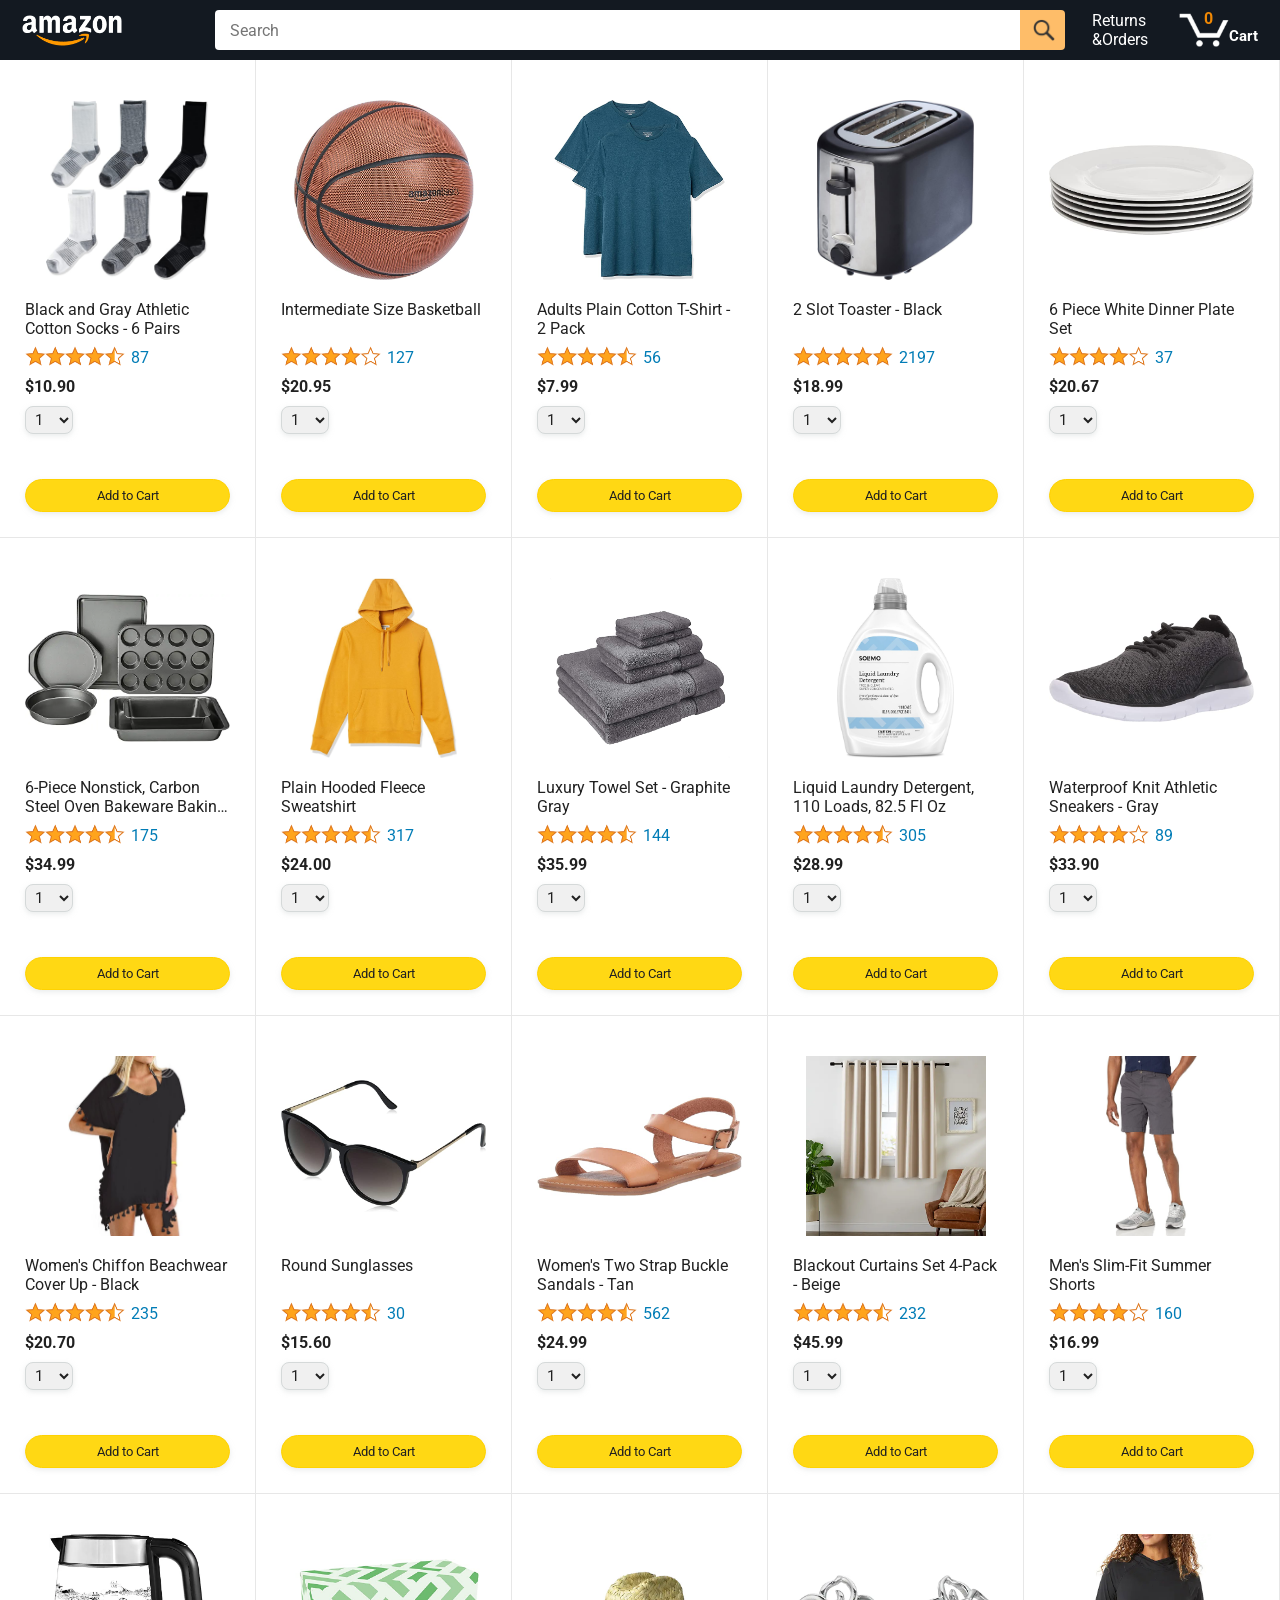
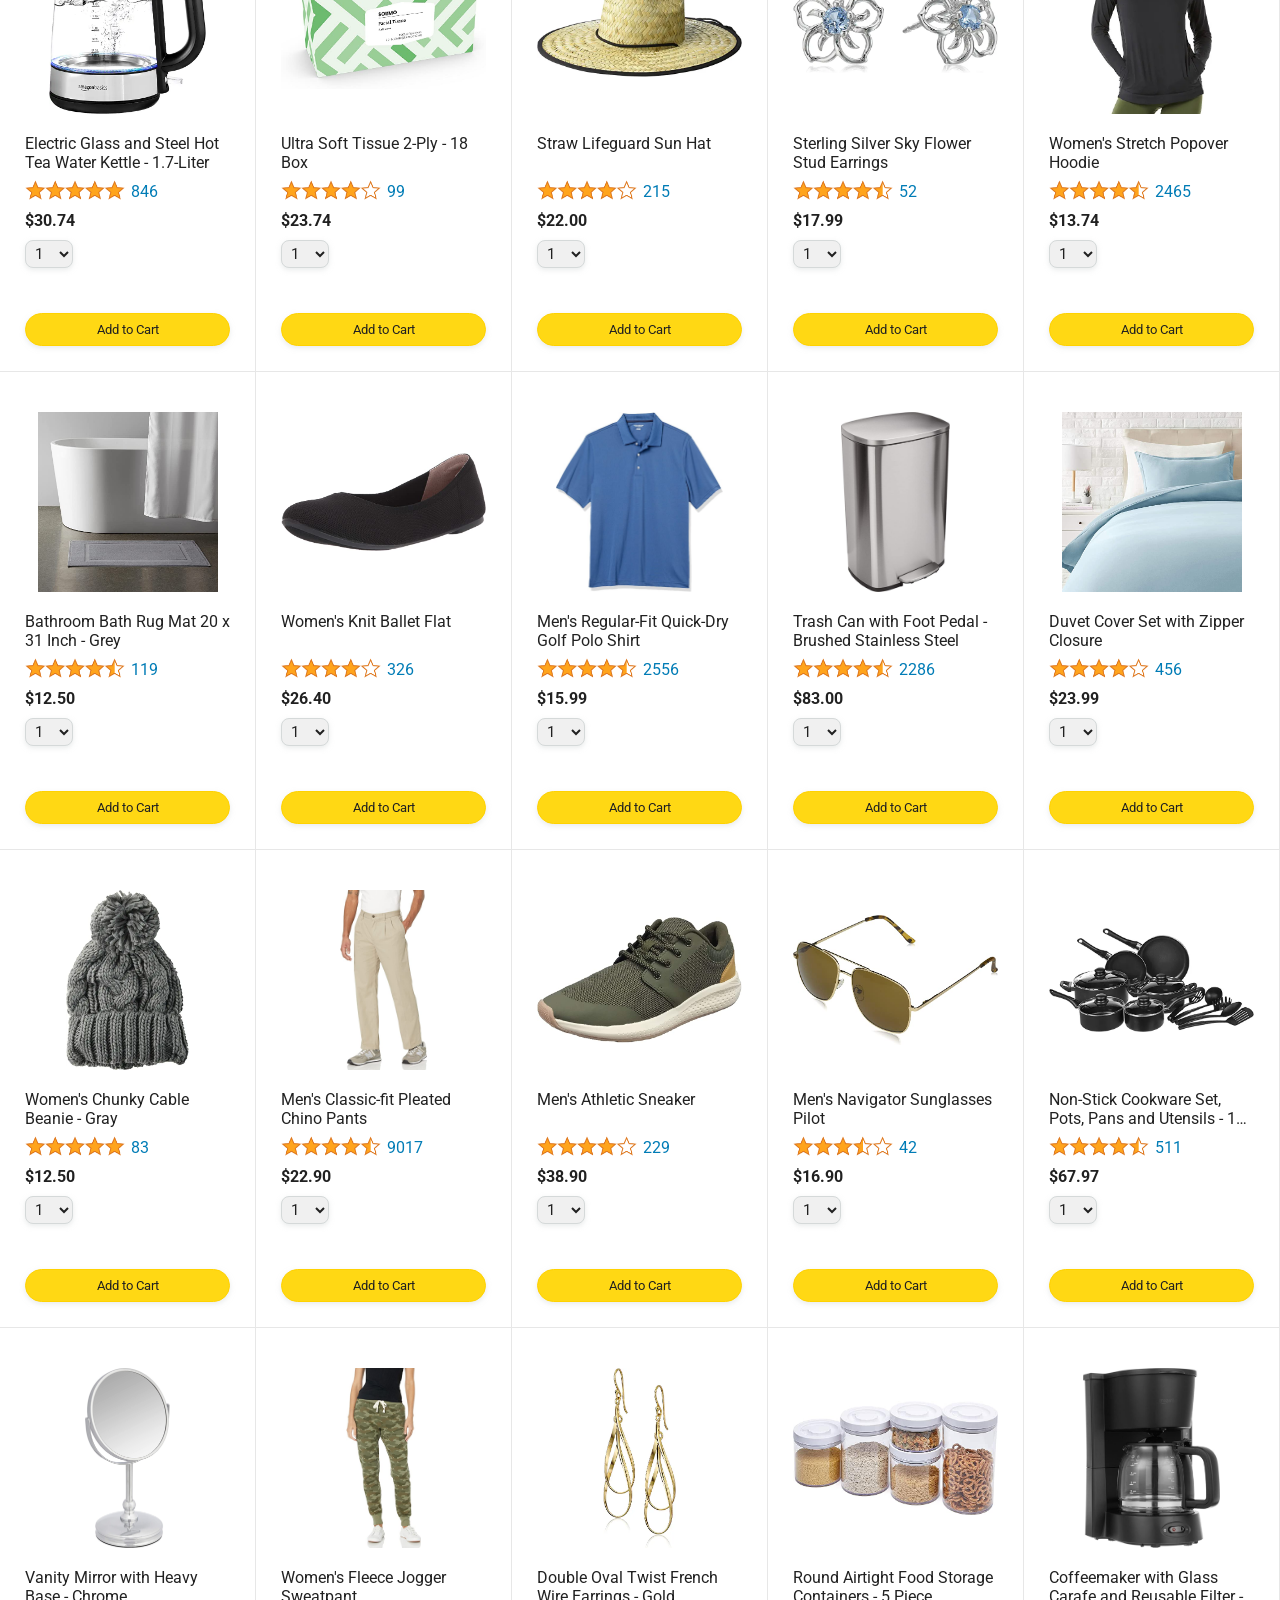
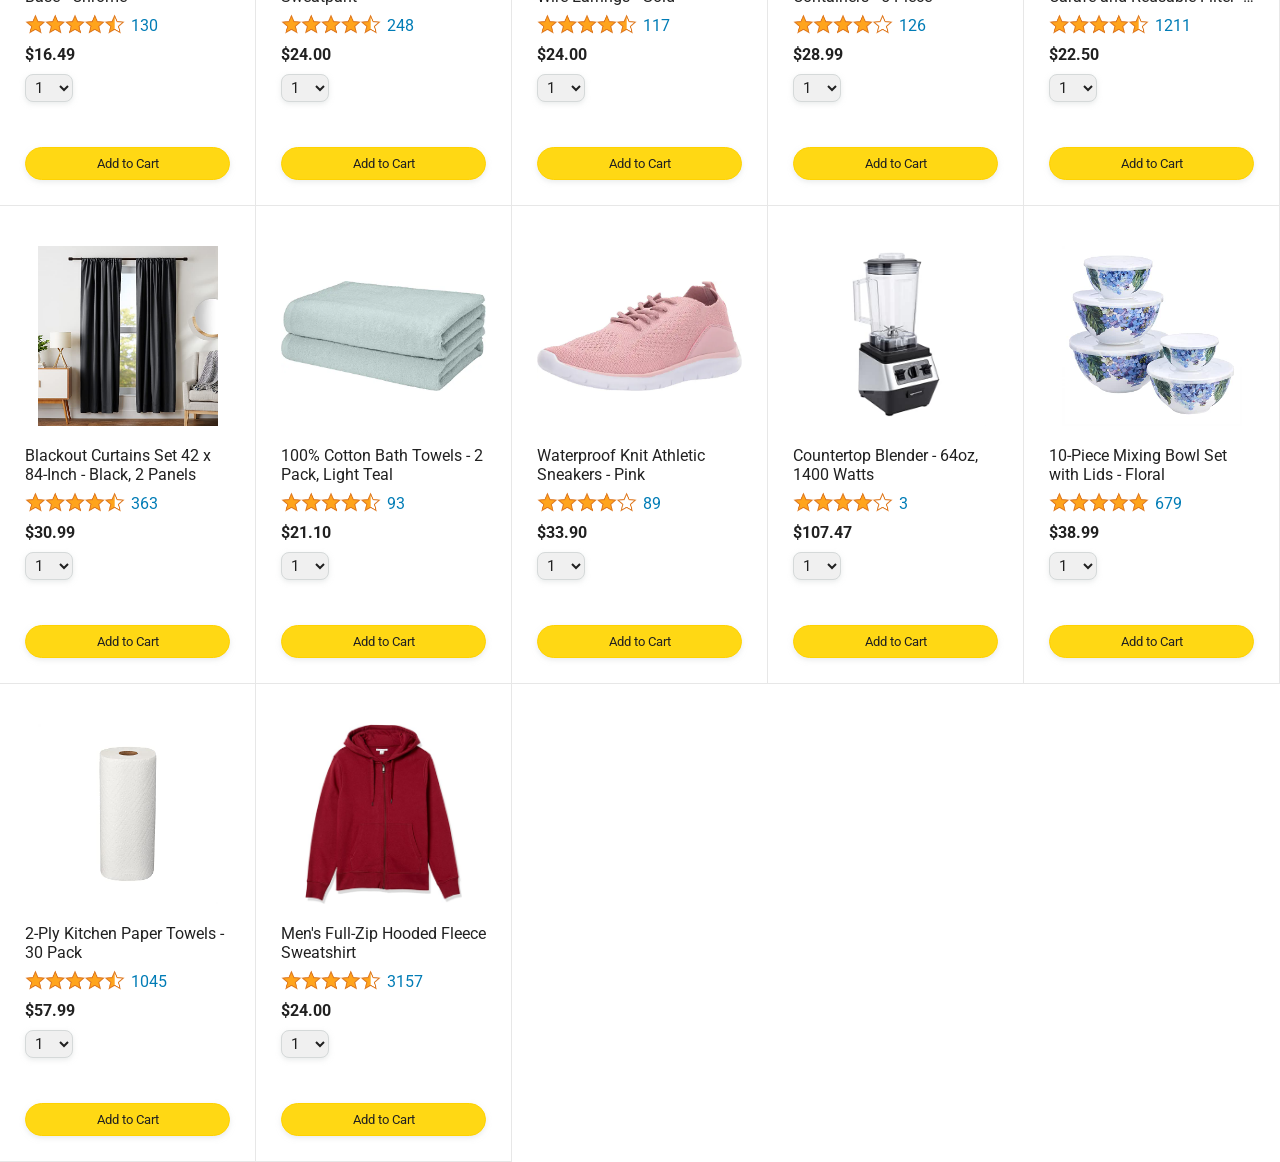
<file: index.html>
<!DOCTYPE html>
<html lang="En">
    <head>
    <title>Amazon Project</title>
    <link rel="stylesheet" href="styles/shared/gendral.css">
    <link rel="stylesheet" href="styles/shared/header.css">
    <link rel="stylesheet" href="styles/pages/amazon.css">
 
    <link rel="preconnect" href="https://fonts.googleapis.com">
    <link rel="preconnect" href="https://fonts.gstatic.com" crossorigin>
    <link href="https://fonts.googleapis.com/css2?family=Roboto:wght@400;500;700&display=swap" rel="stylesheet">
    </head>
    <body>
        <div class="amazon-header" >
            <div class="amazon-header-left-section">
                <a href="index.html" class="header-link">
                    <img class="amazon-logo"
                        src="images/amazon-logo-white.png">
                    <img class="amazon-mobile-logo"
                        src="images/amazon-mobile-logo-white.png">

                </a>
            </div>



            <div class="amazon-header-middle-section">
                <input class="search-bar" type="text" placeholder="Search">
                <button class="search-button">
                    <img class="search-icon" src="images/icons/search-icon.png">
                </button>
            </div>

            <div class="amazon-header-right-section">
                <a class="order-link header-link" href="order.html">
                    <span class="returns-text">Returns</span>
                    <span class="orders-text">&Orders</span>
                </a>
                <a class="cart-link header-link" href="checkout.html">
                    <img class="cart-icon" src="images/icons/cart-icon.png">
                    <div class="cart-quantity js-cart-quantity"> 0</div>
                    <div class="cart-text">Cart</div>
                </a>
            </div>
        </div>

            
    <div class="main">
        <div class="products-grid js-products-grid"></div>
        </div>
        
        
        <script type="module" src="scripts/amazon.js"></script>
    
    </body>
</html>
</file>
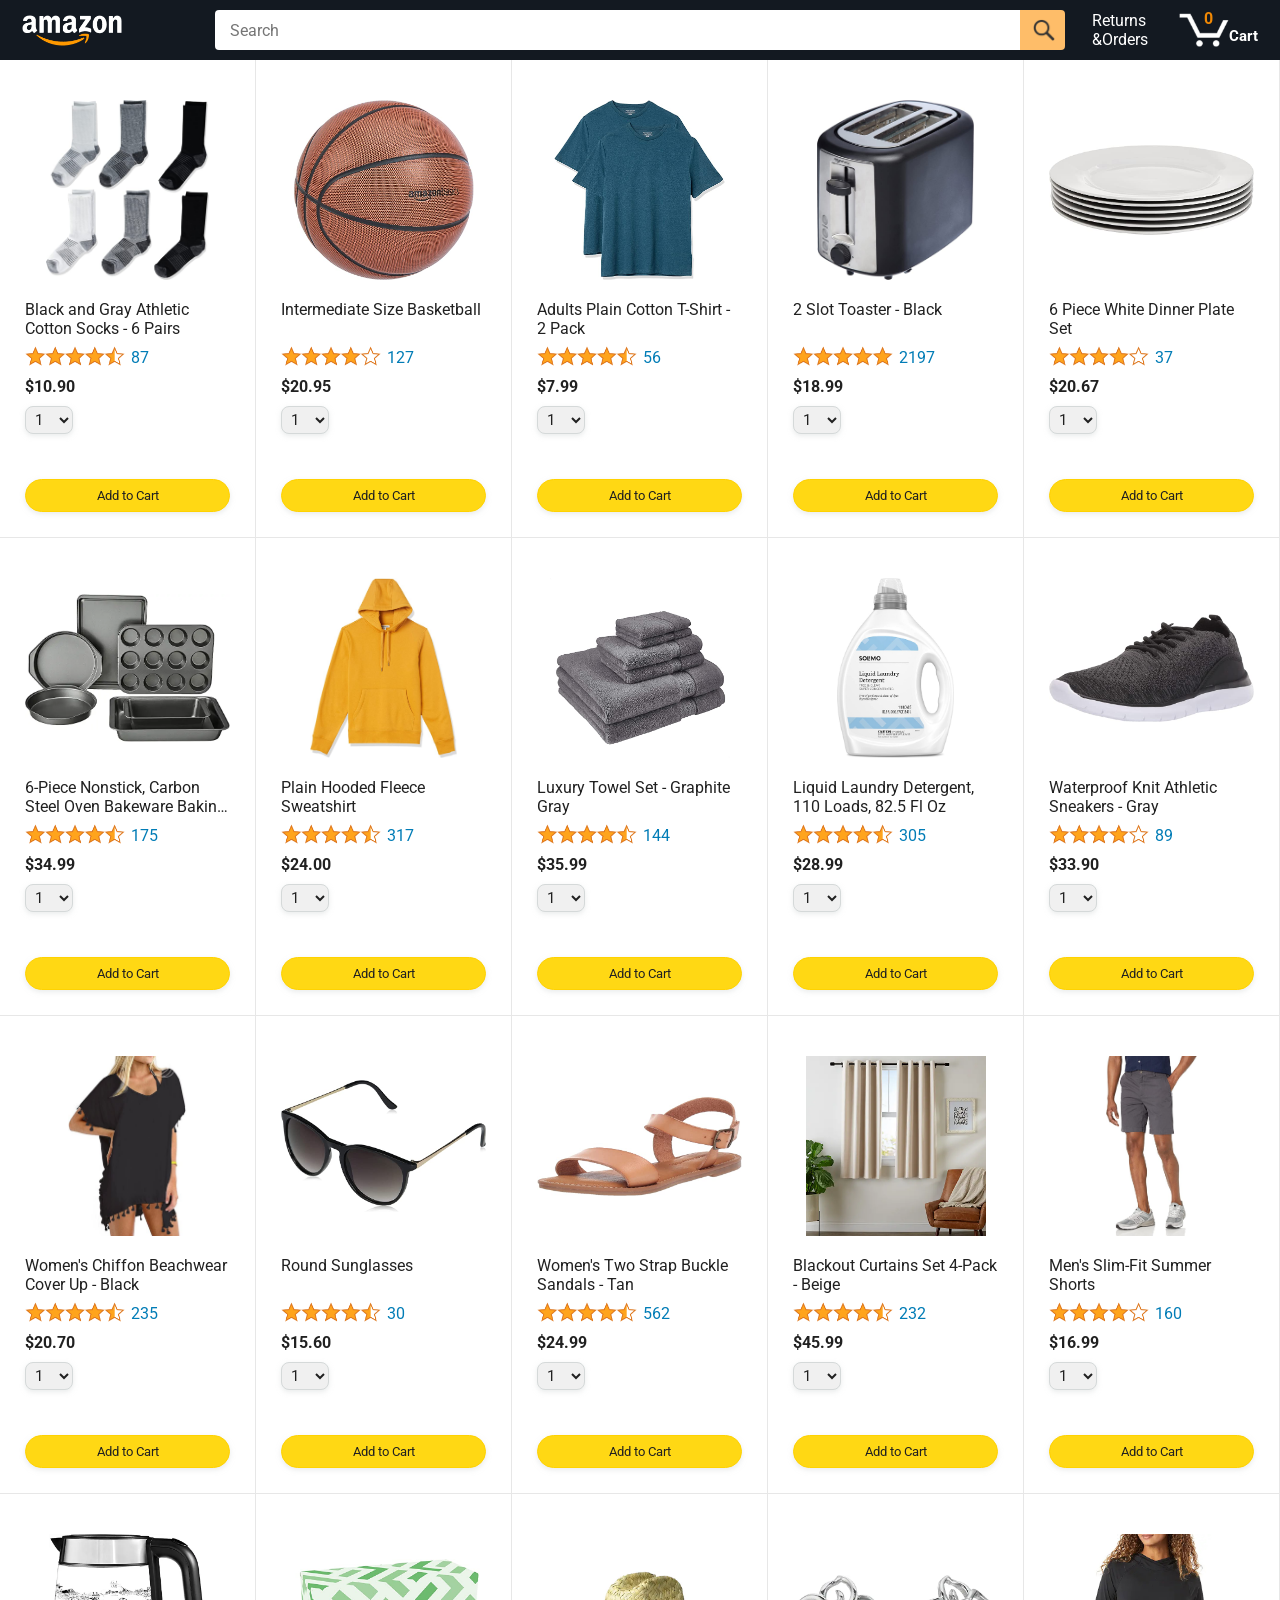
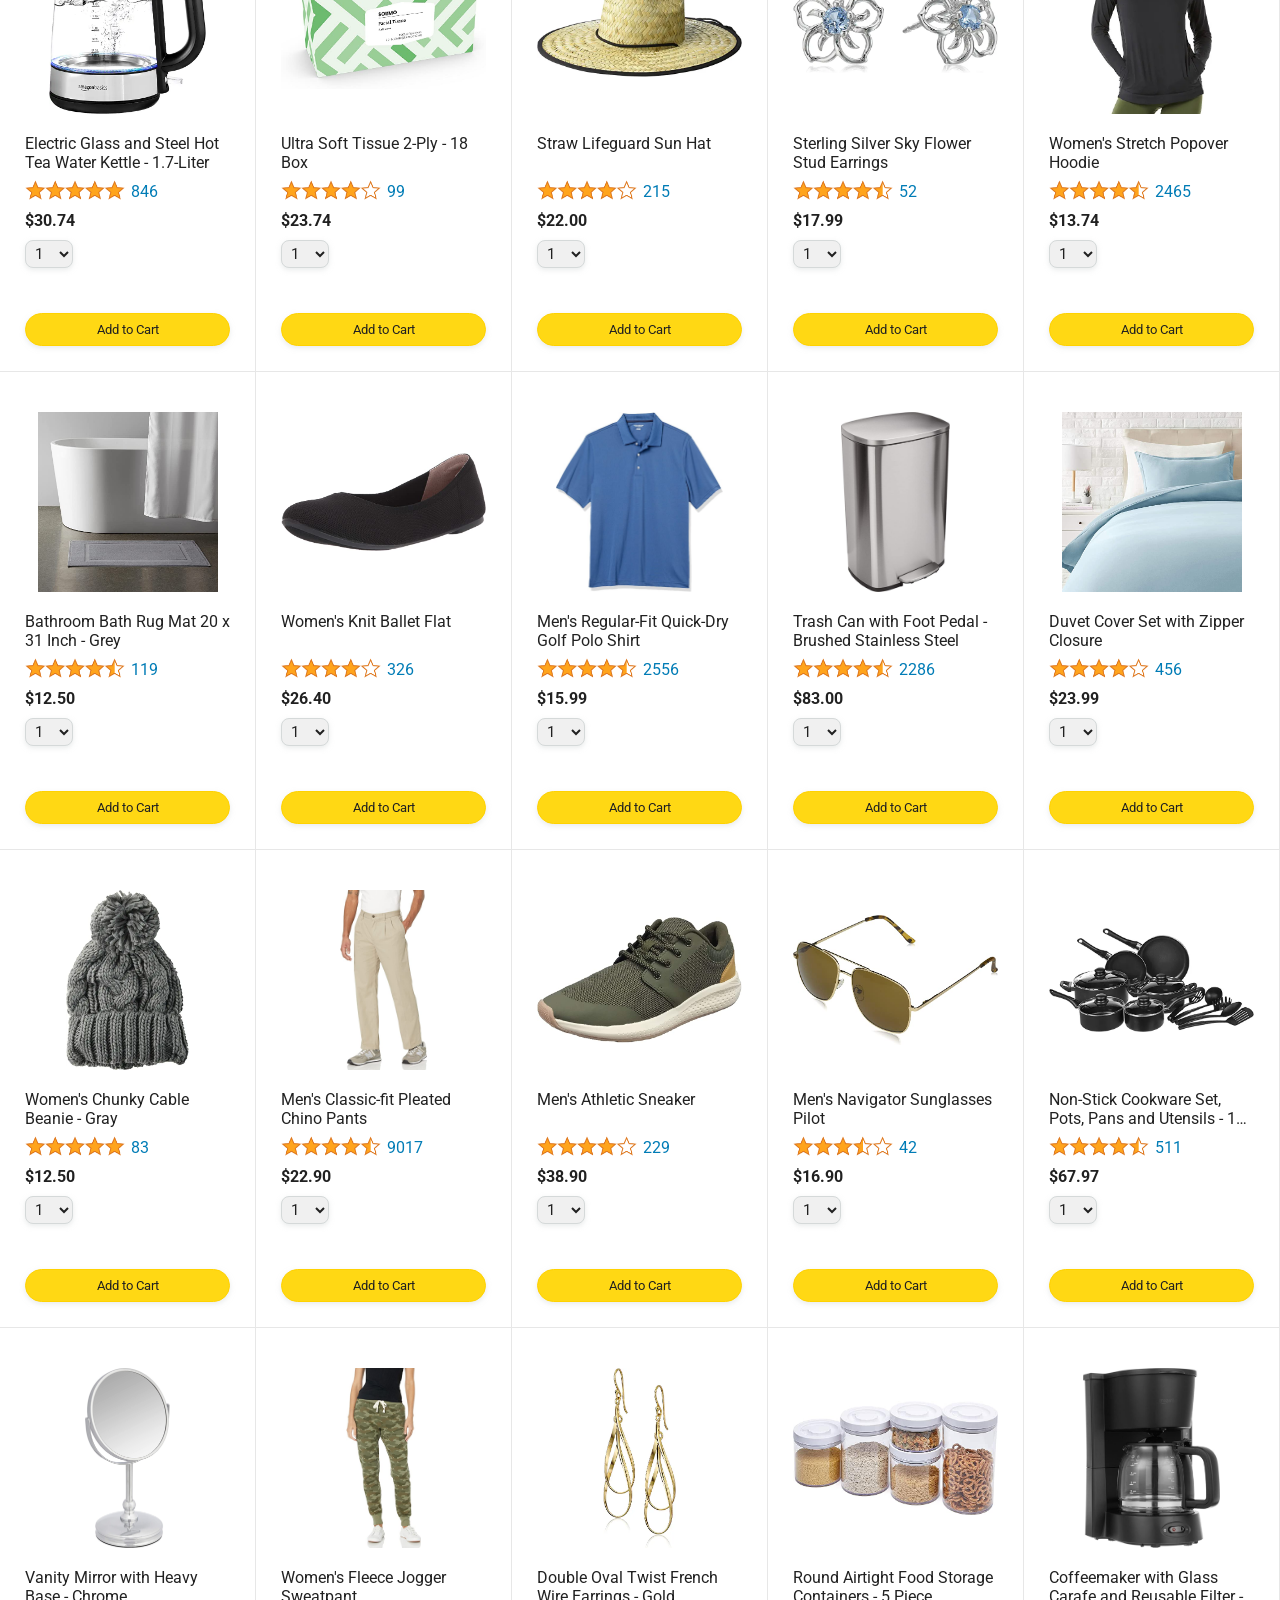
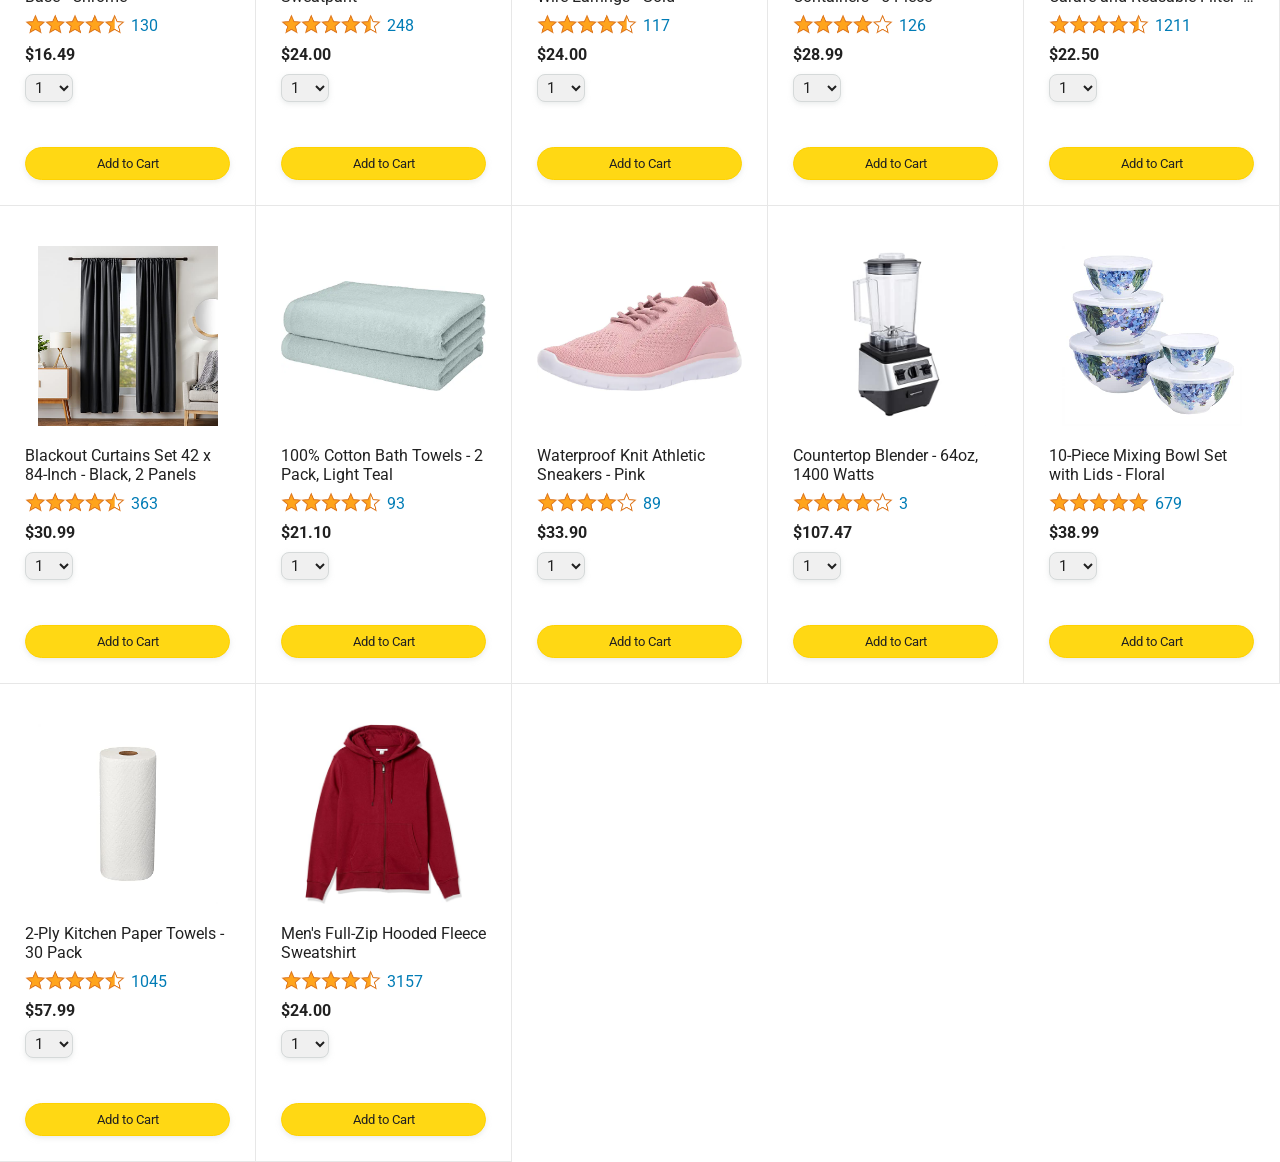
<file: amazon.html>
<!DOCTYPE html>
<html lang="En">
    <head>
    <title>Amazon Project</title>
    <link rel="stylesheet" href="styles/shared/gendral.css">
    <link rel="stylesheet" href="styles/shared/header.css">
    <link rel="stylesheet" href="styles/pages/amazon.css">
 
    <link rel="preconnect" href="https://fonts.googleapis.com">
    <link rel="preconnect" href="https://fonts.gstatic.com" crossorigin>
    <link href="https://fonts.googleapis.com/css2?family=Roboto:wght@400;500;700&display=swap" rel="stylesheet">
    </head>
    <body>
        <div class="amazon-header" >
            <div class="amazon-header-left-section">
                <a href="amazon.html" class="header-link">
                    <img class="amazon-logo"
                        src="images/amazon-logo-white.png">
                    <img class="amazon-mobile-logo"
                        src="images/amazon-mobile-logo-white.png">

                </a>
            </div>



            <div class="amazon-header-middle-section">
                <input class="search-bar" type="text" placeholder="Search">
                <button class="search-button">
                    <img class="search-icon" src="images/icons/search-icon.png">
                </button>
            </div>

            <div class="amazon-header-right-section">
                <a class="order-link header-link" href="order.html">
                    <span class="returns-text">Returns</span>
                    <span class="orders-text">&Orders</span>
                </a>
                <a class="cart-link header-link" href="checkout.html">
                    <img class="cart-icon" src="images/icons/cart-icon.png">
                    <div class="cart-quantity js-cart-quantity"> 0</div>
                    <div class="cart-text">Cart</div>
                </a>
            </div>
        </div>

            
    <div class="main">
        <div class="products-grid js-products-grid"></div>
        </div>
        
        
        <script type="module" src="scripts/amazon.js"></script>
    
    </body>
</html>
</file>
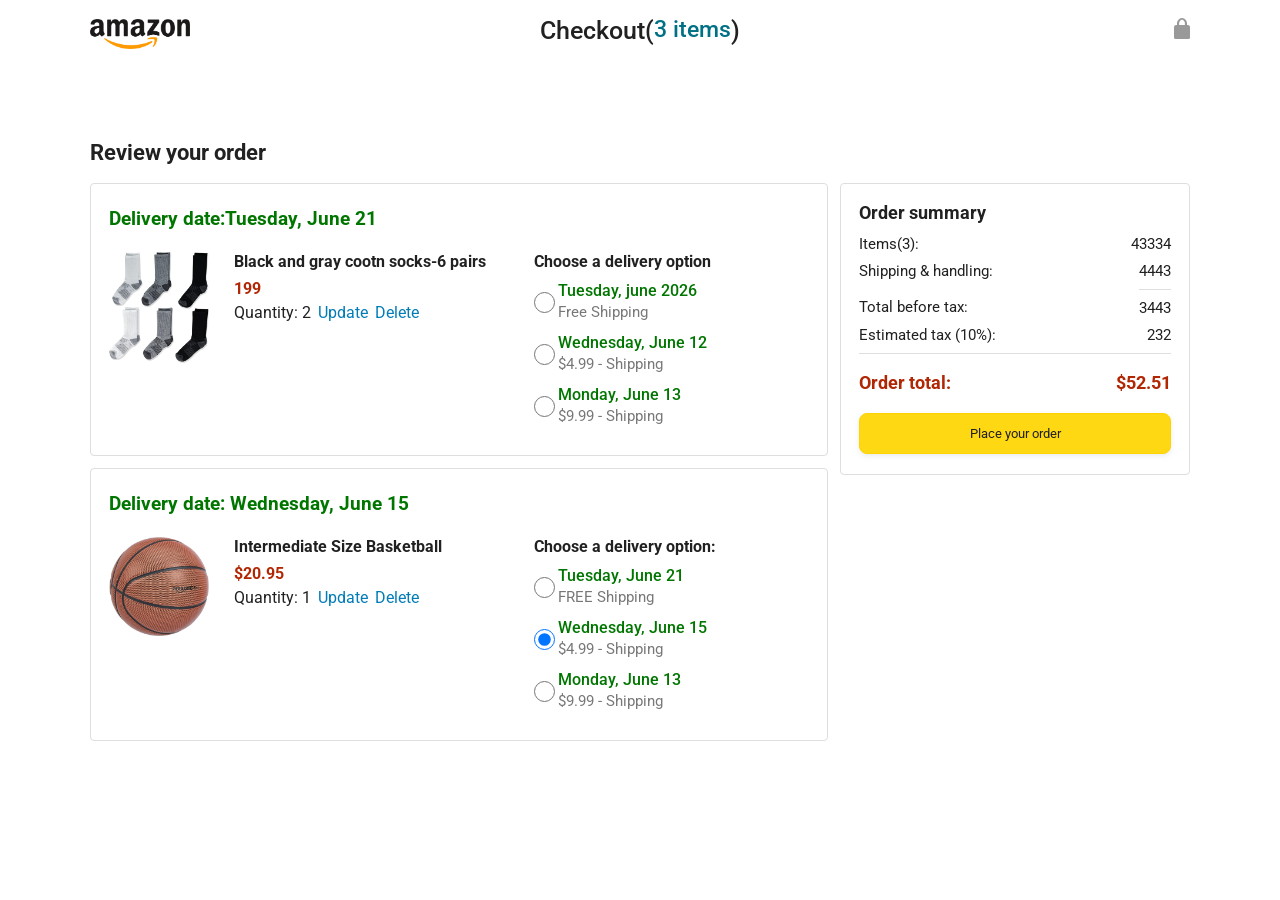
<file: checkoutmohan.html>
<!DOCTYPE html>
<html lang="en">
    <head>
        <link rel="stylesheet" href="styles/shared/gendralmoha.css">
        <link rel="stylesheet" href="styles/pages/ordermohan.css" >
        <link rel="stylesheet" href="styles/pages/checkout/checkoutmohan.css">
        <title>
            hello world
        </title>
        <meta name="viewport" content="width=device-width, initial-scale=1">

        <link rel="preconnect" href="https://fonts.googleapis.com">
        <link rel="preconnect" href="https://fonts.gstatic.com" crossorigin>
        <link href="https://fonts.googleapis.com/css2?family=Roboto:wght@400;500;700&display=swap" rel="stylesheet">

    </head>
    <body>
        <div class="checkout-header">
            <div class="header-content">
                <div class="checkout-header-left-section">
                    <a href="amazonMohan.html">
                        <img class="amazon-logo" src="images/amazon-logo.png">
                        <img class="amazon-mobile-logo" src="images/amazon-logo-white.png">
                    </a>
                </div>

                <div class="checkout-header-middle-section">
                    Checkout(<a class="return-to-home-link" href="amazonMohan.html"> 3 items</a>)
                </div>

                <div class="checkout-header-right-section">
                    <img src="images/icons/checkout-lock-icon.png">
                </div>
            </div>
        </div>

        <div class="main">
            <div class="page-title">Review your order</div>

                <div class="checkout-grid">
                    <div class="order-summary">
                        <div class="cart-item-container">
                                <div class="delivery-date">
                                    Delivery date:Tuesday, June 21
                                </div>

                                    <div class="cart-item-details-grid">
                                        <img class="product-image" src="images/products/athletic-cotton-socks-6-pairs.jpg">
                                    <div class="cart-item-details">
                                    <div class="product-name">
                                        Black and gray cootn socks-6 pairs
                                    </div>
                                    <div class="product-price">
                                        199
                                    </div>
                                    <div class="product-quantity">
                                        <span>
                                            Quantity: <span class="quantity-label">2</span>
                                        </span>
                                        <span class="update-quantity-link link-primary">
                                            Update
                                        </span>
                                        <span class="delete-quantity-link link-primary">
                                            Delete
                                        </span>
                                    </div>
                                </div>
                                <div class="delivery-options">
                                        <div class="delivery-options-title">
                                            Choose a delivery option
                                        </div>
                                        <div class="delivery-option">
                                            <input type="radio" 
                                            class="delivery-option-input" name="delivery-option-1">
                                        <div>
                                        <div class="delivery-option-date">
                                            Tuesday, june 2026
                                        </div>
                                        <div class="delivery-option-price">
                                            Free Shipping
                                        </div>
                                    </div>
                                </div>

                                <div class="delivery-option">
                                    <input type="radio" class="delivery-option-input" name="delivery-option-3">
                                    <div>
                                        <div class="delivery-option-date">
                                        Wednesday, June 12
                                        </div>
                                        <div class="delivery-option-price">
                                        $4.99 - Shipping
                                        </div>
                                    </div>
                                </div>
            
                            <div class="delivery-option">
                                    <input type="radio" class="delivery-option-input" name="delivery-option-3">
                                    <div>
                                        <div class="delivery-option-date">
                                        Monday, June 13
                                        </div>
                                        <div class="delivery-option-price">
                                        $9.99 - Shipping
                                        </div>
                                    </div>
                                </div>
                            </div>                  
                        </div>
                    </div>
                            
            

                    <div class="cart-item-container">
                        <div class="delivery-date">
                        Delivery date: Wednesday, June 15
                        </div>

                        <div class="cart-item-details-grid">
                        <img class="product-image"
                            src="images/products/intermediate-composite-basketball.jpg">

                        <div class="cart-item-details">
                            <div class="product-name">
                            Intermediate Size Basketball
                            </div>
                            <div class="product-price">
                            $20.95
                            </div>
                            <div class="product-quantity">
                            <span>
                                Quantity: <span class="quantity-label">1</span>
                            </span>
                            <span class="update-quantity-link link-primary">
                                Update
                            </span>
                            <span class="delete-quantity-link link-primary">
                                Delete
                            </span>
                            </div>
                        </div>

                        <div class="delivery-options">
                            <div class="delivery-options-title">
                            Choose a delivery option:
                            </div>

                            <div class="delivery-option">
                            <input type="radio" class="delivery-option-input"
                                name="delivery-option-2">
                            <div>
                                <div class="delivery-option-date">
                                Tuesday, June 21
                                </div>
                                <div class="delivery-option-price">
                                FREE Shipping
                                </div>
                            </div>
                            </div>
                            <div class="delivery-option">
                            <input type="radio" checked class="delivery-option-input"
                                name="delivery-option-2">
                            <div>
                                <div class="delivery-option-date">
                                Wednesday, June 15
                                </div>
                                <div class="delivery-option-price">
                                $4.99 - Shipping
                                </div>
                            </div>
                            </div>
                            <div class="delivery-option">
                            <input type="radio" class="delivery-option-input"
                                name="delivery-option-2">
                            <div>
                                <div class="delivery-option-date">
                                Monday, June 13
                                </div>
                                <div class="delivery-option-price">
                                $9.99 - Shipping
                                </div>
                            </div>
                            </div>
                        </div>
                        </div>
                    </div>
                </div>



                <div class="payment-summary">
                    <div class="payment-summary-title">
                        Order summary
                    </div>

                    <div class="payment-summary-row">
                        <div> Items(3):</div>
                        <div class="payment-summary-money">43334</div>
                    </div>

                    <div class="payment-summary-row">
                        <div>Shipping &amp; handling:</div>
                        <div class="payment-summary-money">4443</div>
                    </div>

                    <div class="payment-summary-row subtotal-row">
                        <div>Total before tax:</div>
                        <div class="payment-summary-money">3443</div>
                    </div>
                    <div class="payment-summary-row">
                        <div>Estimated tax (10%):</div>
                        <div class="payment-summary-money">232</div>
                    </div>
                    <div class="payment-summary-row total-row">
                        <div>Order total:</div>
                        <div class="payment-summary-money">$52.51</div>
                    </div>

                    <button class="place-order-button button-primary">
                        Place your order
                    </button>
                </div>
            </div>
        </div>

    </body>
</html>
</file>
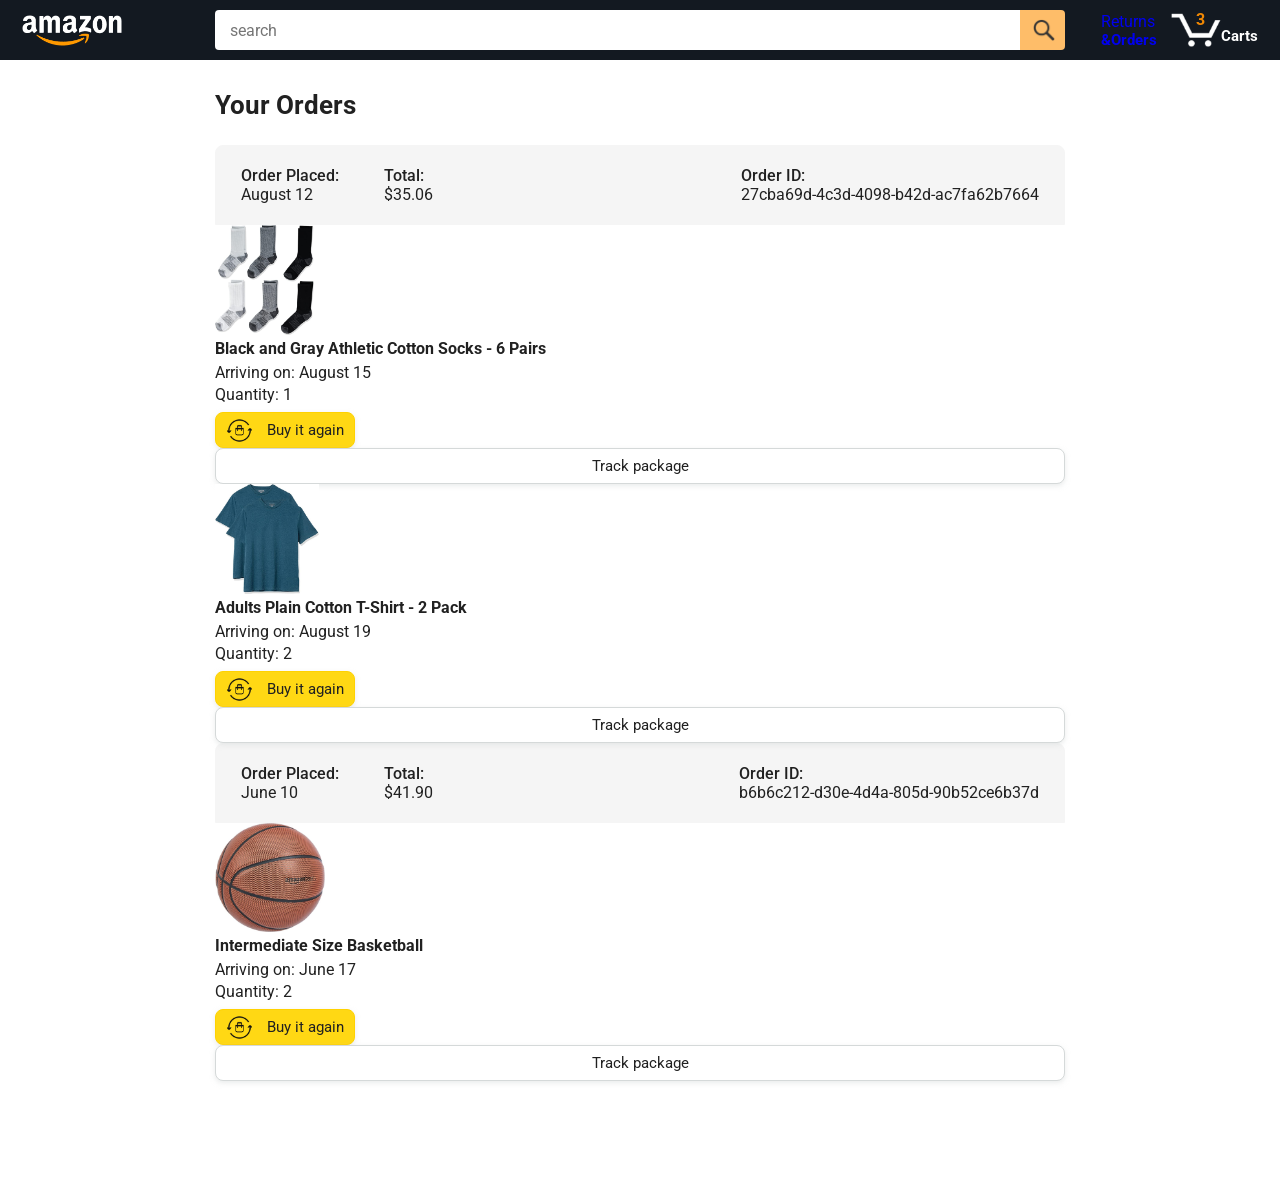
<file: order.html>
<!DOCTYPE html>
<html lang="en">
    <head>
        <title> Orders</title>
        <meta name="viewport" content="width=device-width, initial-scale=1">
    
        <link rel="stylesheet" href="styles/pages/order.css">
        <link rel="stylesheet" href="styles/shared/header.css">
        <link rel="stylesheet" href="styles/shared/gendral.css">


        <link rel="preconnect" href="https://fonts.googleapis.com">
        <link rel="preconnect" href="https://fonts.gstatic.com" crossorigin>
        <link href="https://fonts.googleapis.com/css2?family=Roboto:wght@400;500;700&display=swap" rel="stylesheet">
      </head>
      <body>
        <div class="amazon-header">
                <div class="amazon-header-left-section">
                    <a href="index.html" class="header-link">
                        <img src="images/amazon-logo-white.png" class="amazon-logo">
                        <img src="images/amazon-mobile-logo-white.png" class="amazon-mobile-logo">
                    </a>
                </div>
            

            <div class="amazon-header-middle-section">
                <input class="search-bar" type="text" placeholder="search">

                <button class="search-button">
                    <img class="search-icon" src="images/icons/search-icon.png">

                </button>
            </div>

            <div  class="amazon-header-right-section">
                <a class="orders-link header-link" href="order.html">
                    <span class="returns-text">Returns</span>
                    <span class="order-text">&Orders</span>
                </a>
                <a class="cart-link header-link" href="checkout.html">
                    <img class="cart-icon" src="images/icons/cart-icon.png">
                    <div class="cart-quantity">3</div>
                    <div class="cart-text">Carts</div>
                </a>
            </div>
       </div>

    <div class="main">
      <div class="page-title">Your Orders</div>

        <div class="orders-grid">
            <div class="order-container">
          
          <div class="order-header">
            <div class="order-header-left-section">
              <div class="order-date">
                <div class="order-header-label">Order Placed:</div>
                <div>August 12</div>
              </div>
              <div class="order-total">
                <div class="order-header-label">Total:</div>
                <div>$35.06</div>
              </div>
            </div>

            <div class="order-header-right-section">
              <div class="order-header-label">Order ID:</div>
              <div>27cba69d-4c3d-4098-b42d-ac7fa62b7664</div>
            </div>
          </div>

          <div class="order-details-grid">
            <div class="product-image-container">
              <img src="images/products/athletic-cotton-socks-6-pairs.jpg">
            </div>

            <div class="product-details">
              <div class="product-name">
                Black and Gray Athletic Cotton Socks - 6 Pairs
              </div>
              <div class="product-delivery-date">
                Arriving on: August 15
              </div>
              <div class="product-quantity">
                Quantity: 1
              </div>
              <button class="buy-again-button button-primary">
                <img class="buy-again-icon" src="images/icons/buy-again.png">
                <span class="buy-again-message">Buy it again</span>
              </button>
            </div>

            <div class="product-actions">
              <a href="tracking.html">
                <button class="track-package-button button-secondary">
                  Track package
                </button>
              </a>
            </div>

            <div class="product-image-container">
              <img src="images/products/adults-plain-cotton-tshirt-2-pack-teal.jpg">
            </div>

            <div class="product-details">
              <div class="product-name">
                Adults Plain Cotton T-Shirt - 2 Pack
              </div>
              <div class="product-delivery-date">
                Arriving on: August 19
              </div>
              <div class="product-quantity">
                Quantity: 2
              </div>
              <button class="buy-again-button button-primary">
                <img class="buy-again-icon" src="images/icons/buy-again.png">
                <span class="buy-again-message">Buy it again</span>
              </button>
            </div>

            <div class="product-actions">
              <a href="tracking.html">
                <button class="track-package-button button-secondary">
                  Track package
                </button>
              </a>
            </div>
          </div>
        </div>

        <div class="order-container">

          <div class="order-header">
            <div class="order-header-left-section">
              <div class="order-date">
                <div class="order-header-label">Order Placed:</div>
                <div>June 10</div>
              </div>
              <div class="order-total">
                <div class="order-header-label">Total:</div>
                <div>$41.90</div>
              </div>
            </div>

            <div class="order-header-right-section">
              <div class="order-header-label">Order ID:</div>
              <div>b6b6c212-d30e-4d4a-805d-90b52ce6b37d</div>
            </div>
          </div>

          <div class="order-details-grid">
            <div class="product-image-container">
              <img src="images/products/intermediate-composite-basketball.jpg">
            </div>

            <div class="product-details">
              <div class="product-name">
                Intermediate Size Basketball
              </div>
              <div class="product-delivery-date">
                Arriving on: June 17
              </div>
              <div class="product-quantity">
                Quantity: 2
              </div>
              <button class="buy-again-button button-primary">
                <img class="buy-again-icon" src="images/icons/buy-again.png">
                <span class="buy-again-message">Buy it again</span>
              </button>
            </div>

            <div class="product-actions">
              <a href="tracking.html">
                <button class="track-package-button button-secondary">
                  Track package
                </button>
              </a>
            </div>
          </div>
        </div>
      </div>
    </div>
    </body>
</html>
</file>
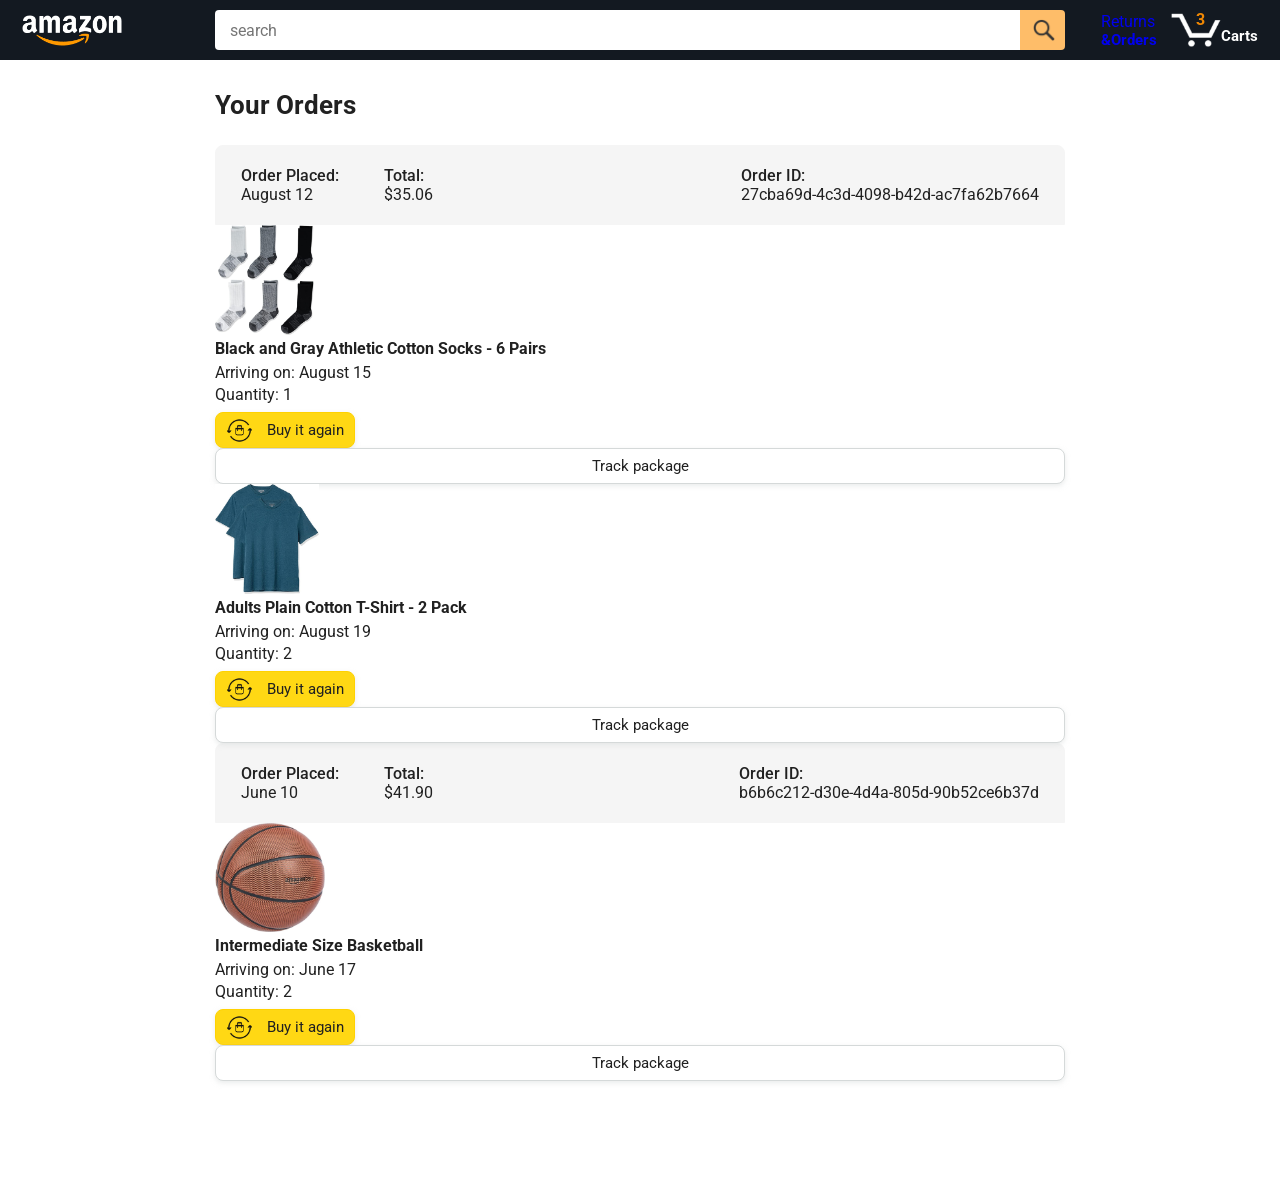
<file: ordermoha.html>
<!DOCTYPE html>
<html lang="en">
    <head>
        <title> Orders</title>
        <meta name="viewport" content="width=device-width, initial-scale=1">
    
        <link rel="stylesheet" href="styles/pages/ordermohan.css">
        <link rel="stylesheet" href="styles/shared/headermohan.css">
        <link rel="stylesheet" href="styles/shared/gendralmoha.css">


        <link rel="preconnect" href="https://fonts.googleapis.com">
        <link rel="preconnect" href="https://fonts.gstatic.com" crossorigin>
        <link href="https://fonts.googleapis.com/css2?family=Roboto:wght@400;500;700&display=swap" rel="stylesheet">
      </head>
      <body>
        <div class="amazon-header">
                <div class="amazon-header-left-section">
                    <a href="amazon.html" class="header-link">
                        <img src="images/amazon-logo-white.png" class="amazon-logo">
                        <img src="images/amazon-mobile-logo-white.png" class="amazon-mobile-logo">
                    </a>
                </div>
            

            <div class="amazon-header-middle-section">
                <input class="search-bar" type="text" placeholder="search">

                <button class="search-button">
                    <img class="search-icon" src="images/icons/search-icon.png">

                </button>
            </div>

            <div  class="amazon-header-right-section">
                <a class="orders-link header-link" href="ordermoha.html">
                    <span class="returns-text">Returns</span>
                    <span class="order-text">&Orders</span>
                </a>
                <a class="cart-link header-link" href="checkoutmohan.html">
                    <img class="cart-icon" src="images/icons/cart-icon.png">
                    <div class="cart-quantity">3</div>
                    <div class="cart-text">Carts</div>
                </a>
            </div>
       </div>

    <div class="main">
      <div class="page-title">Your Orders</div>

        <div class="orders-grid">
            <div class="order-container">
          
          <div class="order-header">
            <div class="order-header-left-section">
              <div class="order-date">
                <div class="order-header-label">Order Placed:</div>
                <div>August 12</div>
              </div>
              <div class="order-total">
                <div class="order-header-label">Total:</div>
                <div>$35.06</div>
              </div>
            </div>

            <div class="order-header-right-section">
              <div class="order-header-label">Order ID:</div>
              <div>27cba69d-4c3d-4098-b42d-ac7fa62b7664</div>
            </div>
          </div>

          <div class="order-details-grid">
            <div class="product-image-container">
              <img src="images/products/athletic-cotton-socks-6-pairs.jpg">
            </div>

            <div class="product-details">
              <div class="product-name">
                Black and Gray Athletic Cotton Socks - 6 Pairs
              </div>
              <div class="product-delivery-date">
                Arriving on: August 15
              </div>
              <div class="product-quantity">
                Quantity: 1
              </div>
              <button class="buy-again-button button-primary">
                <img class="buy-again-icon" src="images/icons/buy-again.png">
                <span class="buy-again-message">Buy it again</span>
              </button>
            </div>

            <div class="product-actions">
              <a href="tracking.html">
                <button class="track-package-button button-secondary">
                  Track package
                </button>
              </a>
            </div>

            <div class="product-image-container">
              <img src="images/products/adults-plain-cotton-tshirt-2-pack-teal.jpg">
            </div>

            <div class="product-details">
              <div class="product-name">
                Adults Plain Cotton T-Shirt - 2 Pack
              </div>
              <div class="product-delivery-date">
                Arriving on: August 19
              </div>
              <div class="product-quantity">
                Quantity: 2
              </div>
              <button class="buy-again-button button-primary">
                <img class="buy-again-icon" src="images/icons/buy-again.png">
                <span class="buy-again-message">Buy it again</span>
              </button>
            </div>

            <div class="product-actions">
              <a href="tracking.html">
                <button class="track-package-button button-secondary">
                  Track package
                </button>
              </a>
            </div>
          </div>
        </div>

        <div class="order-container">

          <div class="order-header">
            <div class="order-header-left-section">
              <div class="order-date">
                <div class="order-header-label">Order Placed:</div>
                <div>June 10</div>
              </div>
              <div class="order-total">
                <div class="order-header-label">Total:</div>
                <div>$41.90</div>
              </div>
            </div>

            <div class="order-header-right-section">
              <div class="order-header-label">Order ID:</div>
              <div>b6b6c212-d30e-4d4a-805d-90b52ce6b37d</div>
            </div>
          </div>

          <div class="order-details-grid">
            <div class="product-image-container">
              <img src="images/products/intermediate-composite-basketball.jpg">
            </div>

            <div class="product-details">
              <div class="product-name">
                Intermediate Size Basketball
              </div>
              <div class="product-delivery-date">
                Arriving on: June 17
              </div>
              <div class="product-quantity">
                Quantity: 2
              </div>
              <button class="buy-again-button button-primary">
                <img class="buy-again-icon" src="images/icons/buy-again.png">
                <span class="buy-again-message">Buy it again</span>
              </button>
            </div>

            <div class="product-actions">
              <a href="tracking.html">
                <button class="track-package-button button-secondary">
                  Track package
                </button>
              </a>
            </div>
          </div>
        </div>
      </div>
    </div>
    </body>
</html>
</file>
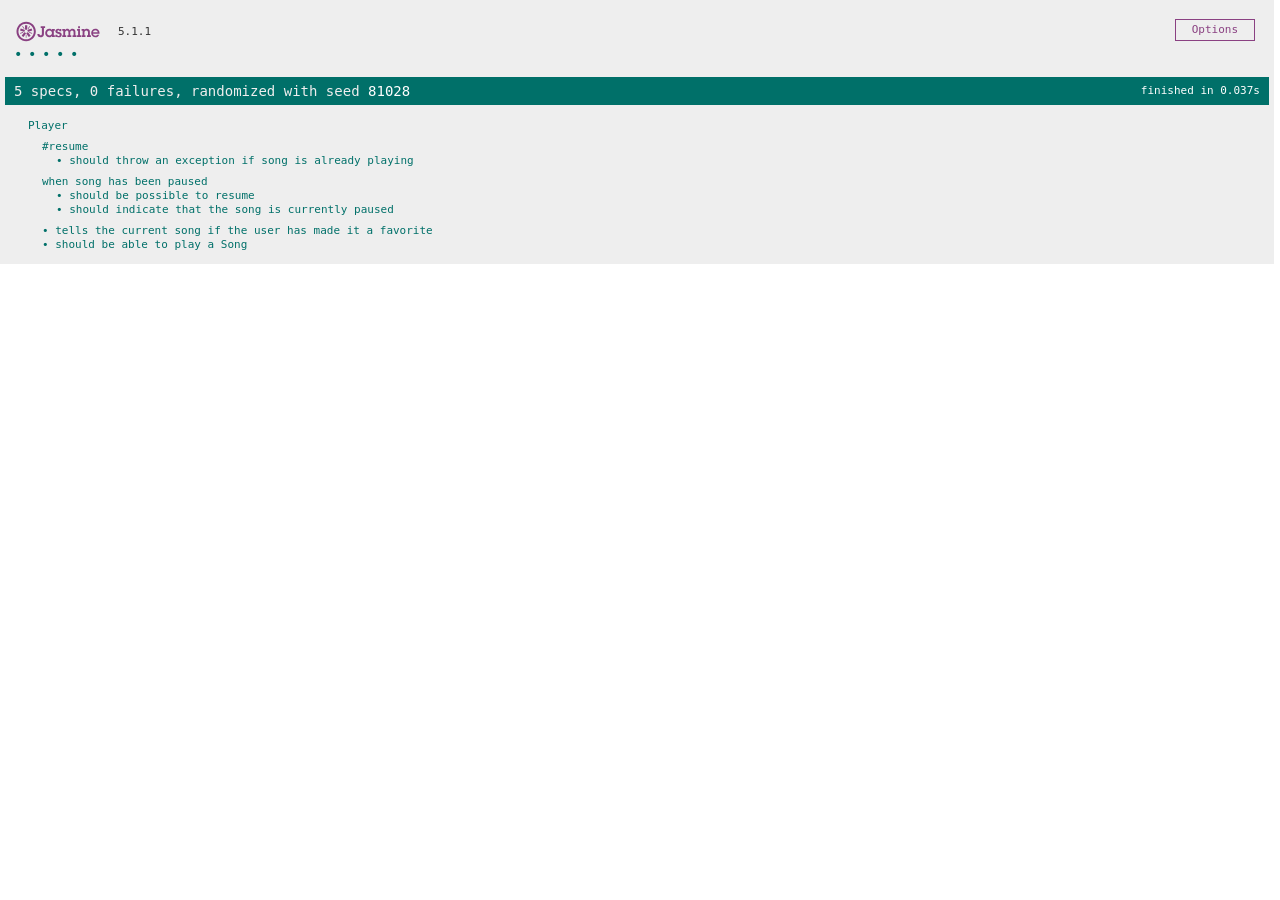
<file: jasmine-standalone-5.1.1/SpecRunner.html>
<!DOCTYPE html>
<html>
<head>
  <meta charset="utf-8">
  <title>Jasmine Spec Runner v5.1.1</title>

  <link rel="shortcut icon" type="image/png" href="lib/jasmine-5.1.1/jasmine_favicon.png">
  <link rel="stylesheet" href="lib/jasmine-5.1.1/jasmine.css">

  <script src="lib/jasmine-5.1.1/jasmine.js"></script>
  <script src="lib/jasmine-5.1.1/jasmine-html.js"></script>
  <script src="lib/jasmine-5.1.1/boot0.js"></script>
  <!-- optional: include a file here that configures the Jasmine env -->
  <script src="lib/jasmine-5.1.1/boot1.js"></script>

  <!-- include source files here... -->
  <script src="src/Player.js"></script>
  <script src="src/Song.js"></script>

  <!-- include spec files here... -->
  <script src="spec/SpecHelper.js"></script>
  <script src="spec/PlayerSpec.js"></script>

</head>

<body>
</body>
</html>
</file>
<file: styles/shared/gendral.css>
body{
    font-family:Roboto,Arial;
    color:rgb(33,33,33);
    margin:0;
}

p{
    margin:0;
}

button{
    cursor:pointer;
}
select{
    cursor:pointer;
}

input,select,button{
    font-family: Roboto,Arial;
}

.button-primary{
    color:rgb(33,33,33);
    background-color:rgb(255,216,20);
    border: 1px solid rgb(255,210,0);
    border-radius: 8px;
    cursor:pointer;
    box-shadow: 0 2px 5px rgba(213,217,217,0.5);
}

.button-primary:hover{
    background-color:rgb(247,216,0);
    border: 1px solid rgb(242,194,0);
}

.button-primary:active{
    background-color:rgb(255,216,20);
    border: 1px solid rgb(255,210,0);
    box-shadow: none;
}

.link-primary{
    color:rgb(1,124,182);
    cursor:pointer;
}
.limit-text-to-2-lines{
    display: -webkit-box;
    -webkit-line-clamp:2;
    -webkit-box-orient:vertical;
    overflow: hidden;
}

.link-primary:hover{
    color:rgb(196,80,0);
}

select{
    color: rgb(33, 33, 33);
  background-color: rgb(240, 240, 240);
  border: 1px solid rgb(213, 217, 217);
  border-radius: 8px;
  padding: 3px 5px;
  font-size: 15px;
  cursor: pointer;
  box-shadow: 0 2px 5px rgba(213, 217, 217, 0.5);
}

select:focus,
input:focus{
    outline:2px solid rgb(255, 153, 0)
}


.button-secondary {
  color: rgb(33, 33, 33);
  background: white;
  border: 1px solid rgb(213, 217, 217);
  border-radius: 8px;
  cursor: pointer;
  box-shadow: 0 2px 5px rgba(213, 217, 217, 0.5);
}

.button-secondary:hover {
  background-color: rgb(247, 250, 250);
}

.button-secondary:active {
  background-color: rgb(237, 253, 255);
  box-shadow: none;
}
</file>
<file: styles/shared/header.css>
.amazon-header{
 background-color: rgb(19,25,33);
 color:white;
 padding-left: 15px;
 padding-right: 15px;

 display:flex;
 align-items:center;
 justify-content: space-between;

 position:fixed;
 top:0;
 left:0;
 right:0;
 height: 60px;
}

.amazon-header-left-section{
    width:180px;
}

@media (max-width:800px){
    .amazon-header-left-section{
        width:unset;
    }
}

.header-link{
    display:inline-block;
    padding:6px;
    border-radius: 2px;
    cursor: pointer;
    text-decoration: none;
    border: 1px solid rgba(0,0,0,0);
}

.header-link:hover{
    border: 1px solid white;
}
.amazon-logo{
width:100px;
margin-top: 5px;
}

.amazon-mobile-logo{
    display:none;
}

@media (max-width:575px){
    .amazon-logo{
        display: none;
    }

    .amazon-mobile-logo{
        display:block;
        height:35px;
        margin-top:5px;
    }
}
.amazon-header-middle-section{
    display:flex;
    flex:1;
    max-width:850px;
    margin-left:10px;
    margin-right:10px;
}

.search-bar{
    flex:1;
    width:0;
    font-size: 16px;
    height: 38px;
    padding-left:15px;
    border:none;
    border-top-left-radius: 4px;
    border-top-right-radius:0;
    border-bottom-left-radius: 4px;
    border-bottom-right-radius: 0;
}

.search-button{
 background-color: rgb(254,189,105);
 border:none;
 width:45px;
 height:40px;
 border-top-right-radius: 4px;
 border-bottom-right-radius: 4px;
flex-shrink: 0;
}

.search-icon{
    height: 22px;
    margin-left: 2px;
    margin-top:3px;
}

.amazon-header-right-section{
    width:180px;
    flex-shrink: 0;
    display:flex;
    justify-content: end;
}

.order-link{
    color:white;
}
.return-text{
    display:block;
    font-size:13px;
    
}
.order-text{
    display:block;
    font-size: 15px;
    font-weight: 700;
}
.cart-link{
    color:white;
    display:flex;
    align-items: center;
    position: relative;
}
.cart-icon{
    width:50px;
}
.cart-text{
    margin-top:12px;
    font-size:15px;
    font-weight: 700;
}
.cart-quantity{
    color:rgb(240,136,4);
    font-size:16px;
    font-weight: 700;

    position: absolute;
    top:4px;
    left:22px;
    width:26px;
    text-align: center;
}
</file>
<file: styles/pages/amazon.css>
.main {
  margin-top: 60px;
}

.products-grid {
  display: grid;

  grid-template-columns: repeat(8, 1fr);
}

@media (max-width: 2000px) {
  .products-grid {
    grid-template-columns: repeat(7, 1fr);
  }
}

@media (max-width: 1600px) {
  .products-grid {
    grid-template-columns: repeat(6, 1fr);
  }
}

@media (max-width: 1300px) {
  .products-grid {
    grid-template-columns: repeat(5, 1fr);
  }
}

@media (max-width: 1000px) {
  .products-grid {
    grid-template-columns: repeat(4, 1fr);
  }
}

@media (max-width: 800px) {
  .products-grid {
    grid-template-columns: repeat(3, 1fr);
  }
}

@media (max-width: 575px) {
  .products-grid {
    grid-template-columns: repeat(2, 1fr);
  }
}

@media (max-width: 450px) {
  .products-grid {
    grid-template-columns: 1fr;
  }
}

.product-container {
  padding-top: 40px;
  padding-bottom: 25px;
  padding-left: 25px;
  padding-right: 25px;

  border-right: 1px solid rgb(231, 231, 231);
  border-bottom: 1px solid rgb(231, 231, 231);

  display: flex;
  flex-direction: column;
}

.product-image-container {
  display: flex;
  justify-content: center;
  align-items: center;

  height: 180px;
  margin-bottom: 20px;
}

.product-image {
  
  max-width: 100%;
  max-height: 100%;
}

.product-name {
  height: 40px;
  margin-bottom: 5px;
}

.product-rating-container {
  display: flex;
  align-items: center;
  margin-bottom: 10px;
}

.product-rating-stars {
  width: 100px;
  margin-right: 6px;
}

.product-rating-count {
  color: rgb(1, 124, 182);
  cursor: pointer;
  margin-top: 3px;
}

.product-price {
  font-weight: 700;
  margin-bottom: 10px;
}

.product-quantity-container {
  margin-bottom: 17px;
}

.product-spacer {
  flex: 1;
}

.added-to-cart {
  color: rgb(6, 125, 98);
  font-size: 16px;

  display: flex;
  align-items: center;
  margin-bottom: 8px;

 
  opacity: 0;
}

.added-to-cart img {
  height: 20px;
  margin-right: 5px;
}

.add-to-cart-button {
  width: 100%;
  padding: 8px;
  border-radius: 50px;
}
</file>
<file: styles/shared/gendralmoha.css>
body{
    font-family:Roboto,Arial;
    color:rgb(33,33,33);
    margin:0;
}

p{
    margin:0;
}

button{
    cursor:pointer;
}
select{
    cursor:pointer;
}

input,select,button{
    font-family: Roboto,Arial;
}

.button-primary{
    color:rgb(33,33,33);
    background-color:rgb(255,216,20);
    border: 1px solid rgb(255,210,0);
    border-radius: 8px;
    cursor:pointer;
    box-shadow: 0 2px 5px rgba(213,217,217,0.5);
}

.button-primary:hover{
    background-color:rgb(247,216,0);
    border: 1px solid rgb(242,194,0);
}

.button-primary:active{
    background-color:rgb(255,216,20);
    border: 1px solid rgb(255,210,0);
    box-shadow: none;
}

.link-primary{
    color:rgb(1,124,182);
    cursor:pointer;
}
.limit-text-to-2-lines{
    display: -webkit-box;
    -webkit-line-clamp:2;
    -webkit-box-orient:vertical;
    overflow: hidden;
}

.link-primary:hover{
    color:rgb(196,80,0);
}

select{
    color: rgb(33, 33, 33);
  background-color: rgb(240, 240, 240);
  border: 1px solid rgb(213, 217, 217);
  border-radius: 8px;
  padding: 3px 5px;
  font-size: 15px;
  cursor: pointer;
  box-shadow: 0 2px 5px rgba(213, 217, 217, 0.5);
}

select:focus,
input:focus{
    outline:2px solid rgb(255, 153, 0)
}


.button-secondary {
  color: rgb(33, 33, 33);
  background: white;
  border: 1px solid rgb(213, 217, 217);
  border-radius: 8px;
  cursor: pointer;
  box-shadow: 0 2px 5px rgba(213, 217, 217, 0.5);
}

.button-secondary:hover {
  background-color: rgb(247, 250, 250);
}

.button-secondary:active {
  background-color: rgb(237, 253, 255);
  box-shadow: none;
}
</file>
<file: styles/pages/ordermohan.css>
.main{
    max-width: 850px;
    margin-top: 90px;
    margin-bottom: 100px;
    padding-left:20px;
    padding-right:20px;
    margin-left:auto;
    margin-right:auto;
}

.page-title{
    font-weight:700;
    font-size: 26px;
    margin-bottom:25px;
}
.order-grid{
    display:grid;
    grid-template-columns: 1fr;
    row-gap: 50px;

}

.order-header{
    background-color: whitesmoke;
    border: 1px solid whitesmoke;
    display:flex;
    align-items: center;
    justify-content: space-between;
    padding:20px 25px;
    border-top-left-radius: 8px;
    border-top-right-radius: 8px;
}

.order-header-left-section{
    display:flex;
    flex-shrink: 0;

}
.order-header-label{
    font-weight: 500;
}

.order-date, .order-total{
    margin-right:45px;
}

.order-header-right-section{
    flex-shrink: 1;
}

@media(max-width:575px){
    .order-header{
        flex-direction: column;
        align-items: start;
        line-height: 23px;
        padding:15px;
    
    }
    .order-header-left-section{
        flex-direction: column;

    }
    .order-header-label{
    margin-right:5px;    
    }
    .order-date,.order-total{
        display: grid;
        grid-template-columns: auto 1fr;
        margin-right: 0;
    }
    .order-header-right-section {
    display: grid;
    grid-template-columns: auto 1fr;
  }
}
    .order-detail-grid{
        padding:40px 25px ;
        border:1px solid whitesmoke;
        border-top:none;
        border-bottom-left-radius: 8px;
        border-bottom-right-radius: 8px;

        display:grid;
        grid-template-columns: 110px 1fr 220px;
        column-gap: 35px;
        row-gap: 60px;
        align-items: center;

}
@media(max-width:800px){
    .order-detail-grid{
        grid-template-columns: 110px 1fr;
        row-gap: 0;
        padding-bottom: 8px;
    }

}
@media(max-width:450px){
    .order-detail-grid{
        grid-template-columns: 1fr;
    }
}
.product-image-container{
    text-align: left;
}
.product-image-container img{
    max-width: 110px;
    max-height: 110px;
}

.product-name{
    font-weight: 700;
    margin-bottom: 5px;
}
.product-delivery-date{
    margin-bottom: 3px;

}
.product-quantity{
    margin-bottom:8px;
}
.buy-again-button{
    font-size:15px;
    width:140px;
    height:36px;
    border-radius: 8px;
    display: flex;
  align-items: center;
  justify-content: center;
}

.buy-again-icon{
    width:25px;
    margin-right:15px;
}
.product-actions{
    align-self:start;

}

.track-package-button{
    width:100%;
    font-size:15px;
    padding:8px;
}
@media(max-width:800px){
    .buy-again-button{
        margin-bottom: 10px;
    }
    .product-actions{

        grid-column:2;
        margin-bottom: 30px;

    }
    .track-package-button{
        width:140px;
    }

}@media (max-width: 450px) {
  .product-image-container {
    text-align: left;
    margin-bottom: 25px;
  }

  .product-image-container img {
    max-width: 150px;
    max-height: 150px;
  }

  .product-name {
    margin-bottom: 10px;
  }

  .product-quantity {
    margin-bottom: 15px;
  }

  .buy-again-button {
    width: 100%;
    margin-bottom: 15px;
  }
  .product-actions{
    grid-column: auto;
    margin-bottom:70px;
  }
  .track-package-button{
    width:100%;
    padding:12px;
  }
}
</file>
<file: styles/pages/checkout/checkoutmohan.css>
.checkout-header {
  height: 60px;
  padding-left: 30px;
  padding-right: 30px;
  background-color: white;

  display: flex;
  justify-content: center;

  position: fixed;
  top: 0;
  left: 0;
  right: 0;
  z-index: 1000;
}

.header-content {
  width: 100%;
  max-width: 1100px;

  display: flex;
  align-items: center;
}

.checkout-header-left-section {
  width: 150px;
}

.amazon-logo {
  width: 100px;
  margin-top: 12px;
}

.amazon-mobile-logo {
  display: none;
}

/* @media is used to create responsive design (making the
   website look good on any screen size). This @media
   means when the screen width is 575px or less, different
   styles (inside the {...}) will be applied. */
@media (max-width: 575px) {
  .checkout-header-left-section {
    width: auto;
  }

  .amazon-logo {
    display: none;
  }

  .amazon-mobile-logo {
    display: inline-block;
    height: 35px;
    margin-top: 5px;
  }
}

.checkout-header-middle-section {
  flex: 1;
  flex-shrink: 0;
  text-align: center;

  font-size: 25px;
  font-weight: 500;

  display: flex;
  justify-content: center;
}

.return-to-home-link {
  color: rgb(0, 113, 133);
  font-size: 23px;
  text-decoration: none;
  cursor: pointer;
}

@media (max-width: 1000px) {
  .checkout-header-middle-section {
    font-size: 20px;
    margin-right: 60px;
  }

  .return-to-home-link {
    font-size: 18px;
  }
}

@media (max-width: 575px) {
  .checkout-header-middle-section {
    margin-right: 5px;
  }
}

.checkout-header-right-section {
  text-align: right;
  width: 150px;
}

@media (max-width: 1000px) {
  .checkout-header-right-section {
    width: auto;
  }
}






.main{
    max-width: 1100px;
    padding-left:30px;
    padding-right:30px;

    margin-top: 140px;
    margin-bottom: 100px;
    margin-left: auto;
    margin-right: auto;
}
.page-title{
    font-weight: 700;
    font-size: 22px;
    margin-bottom: 18px;

}
.checkout-grid{
 display:grid;
 grid-template-columns: 1fr 350px;
 column-gap: 12px;   
 align-items: start;
}
@media(max-width:1000px){
    .main{
        max-width: 500px;
    }
    .checkout-grid{
        grid-template-columns: 1fr;
    }
}
.cart-item-container,
.payment-summary {
  border: 1px solid rgb(222, 222, 222);
  border-radius: 4px;
  padding: 18px;
}
.cart-item-container {
  margin-bottom: 12px;
}

.payment-summary {
  padding-bottom: 5px;
}
@media(max-width:1000px){
    .payment-summary{
        grid-row: 1;
        margin-bottom: 12px;
    }
}
.delivery-date {
  color: rgb(0, 118, 0);
  font-weight: 700;
  font-size: 19px;
  margin-top: 5px;
  margin-bottom: 22px;
}
.cart-item-details-grid {
  display: grid;
  grid-template-columns: 100px 1fr 1fr;
  column-gap: 25px;
}
@media (max-width: 1000px) {
  .cart-item-details-grid {
    grid-template-columns: 100px 1fr;
    row-gap: 30px;
  }
}
.product-image {
  max-width: 100%;
  max-height: 120px;

  margin-left: auto;
  margin-right: auto;
}
.product-name {
  font-weight: 700;
  margin-bottom: 8px;
}

.product-price {
  color: rgb(177, 39, 4);
  font-weight: 700;
  margin-bottom: 5px;
}
.product-quantity .link-primary {
  margin-left: 3px;
}
@media (max-width: 1000px) {
  .delivery-options {
       grid-column: 1 / span 2;
  }
}

.delivery-options-title {
  font-weight: 700;
  margin-bottom: 10px;
}

.delivery-option {
  display: grid;
  grid-template-columns: 24px 1fr;
  margin-bottom: 12px;
  cursor: pointer;
}

.delivery-option-input {
  margin-left: 0px;
  cursor: pointer;
}

.delivery-option-date {
  color: rgb(0, 118, 0);
  font-weight: 500;
  margin-bottom: 3px;
}

.delivery-option-price {
  color: rgb(120, 120, 120);
  font-size: 15px;
}

.payment-summary-title {
  font-weight: 700;
  font-size: 18px;
  margin-bottom: 12px;
}

.payment-summary-row {
  display: grid;
grid-template-columns: 1fr auto;

  font-size: 15px;
  margin-bottom: 9px;
}

.payment-summary-money {
  text-align: right;
}

.subtotal-row .payment-summary-money {
  border-top: 1px solid rgb(222, 222, 222);
}

.subtotal-row div {
  padding-top: 9px;
}



.total-row {
  color: rgb(177, 39, 4);
  font-weight: 700;
  font-size: 18px;

  border-top: 1px solid rgb(222, 222, 222);
  padding-top: 18px;
}



.place-order-button {
  width: 100%;
  padding-top: 12px;
  padding-bottom: 12px;
  border-radius: 8px;

  margin-top: 11px;
  margin-bottom: 15px;
}
</file>
<file: styles/pages/order.css>
.main{
    max-width: 850px;
    margin-top: 90px;
    margin-bottom: 100px;
    padding-left:20px;
    padding-right:20px;
    margin-left:auto;
    margin-right:auto;
}

.page-title{
    font-weight:700;
    font-size: 26px;
    margin-bottom:25px;
}
.order-grid{
    display:grid;
    grid-template-columns: 1fr;
    row-gap: 50px;

}

.order-header{
    background-color: whitesmoke;
    border: 1px solid whitesmoke;
    display:flex;
    align-items: center;
    justify-content: space-between;
    padding:20px 25px;
    border-top-left-radius: 8px;
    border-top-right-radius: 8px;
}

.order-header-left-section{
    display:flex;
    flex-shrink: 0;

}
.order-header-label{
    font-weight: 500;
}

.order-date, .order-total{
    margin-right:45px;
}

.order-header-right-section{
    flex-shrink: 1;
}

@media(max-width:575px){
    .order-header{
        flex-direction: column;
        align-items: start;
        line-height: 23px;
        padding:15px;
    
    }
    .order-header-left-section{
        flex-direction: column;

    }
    .order-header-label{
    margin-right:5px;    
    }
    .order-date,.order-total{
        display: grid;
        grid-template-columns: auto 1fr;
        margin-right: 0;
    }
    .order-header-right-section {
    display: grid;
    grid-template-columns: auto 1fr;
  }
}
    .order-detail-grid{
        padding:40px 25px ;
        border:1px solid whitesmoke;
        border-top:none;
        border-bottom-left-radius: 8px;
        border-bottom-right-radius: 8px;

        display:grid;
        grid-template-columns: 110px 1fr 220px;
        column-gap: 35px;
        row-gap: 60px;
        align-items: center;

}
@media(max-width:800px){
    .order-detail-grid{
        grid-template-columns: 110px 1fr;
        row-gap: 0;
        padding-bottom: 8px;
    }

}
@media(max-width:450px){
    .order-detail-grid{
        grid-template-columns: 1fr;
    }
}
.product-image-container{
    text-align: left;
}
.product-image-container img{
    max-width: 110px;
    max-height: 110px;
}

.product-name{
    font-weight: 700;
    margin-bottom: 5px;
}
.product-delivery-date{
    margin-bottom: 3px;

}
.product-quantity{
    margin-bottom:8px;
}
.buy-again-button{
    font-size:15px;
    width:140px;
    height:36px;
    border-radius: 8px;
    display: flex;
  align-items: center;
  justify-content: center;
}

.buy-again-icon{
    width:25px;
    margin-right:15px;
}
.product-actions{
    align-self:start;

}

.track-package-button{
    width:100%;
    font-size:15px;
    padding:8px;
}
@media(max-width:800px){
    .buy-again-button{
        margin-bottom: 10px;
    }
    .product-actions{

        grid-column:2;
        margin-bottom: 30px;

    }
    .track-package-button{
        width:140px;
    }

}@media (max-width: 450px) {
  .product-image-container {
    text-align: left;
    margin-bottom: 25px;
  }

  .product-image-container img {
    max-width: 150px;
    max-height: 150px;
  }

  .product-name {
    margin-bottom: 10px;
  }

  .product-quantity {
    margin-bottom: 15px;
  }

  .buy-again-button {
    width: 100%;
    margin-bottom: 15px;
  }
  .product-actions{
    grid-column: auto;
    margin-bottom:70px;
  }
  .track-package-button{
    width:100%;
    padding:12px;
  }
}
</file>
<file: styles/shared/headermohan.css>
.amazon-header{
 background-color: rgb(19,25,33);
 color:white;
 padding-left: 15px;
 padding-right: 15px;

 display:flex;
 align-items:center;
 justify-content: space-between;

 position:fixed;
 top:0;
 left:0;
 right:0;
 height: 60px;
}

.amazon-header-left-section{
    width:180px;
}

@media (max-width:800px){
    .amazon-header-left-section{
        width:unset;
    }
}

.header-link{
    display:inline-block;
    padding:6px;
    border-radius: 2px;
    cursor: pointer;
    text-decoration: none;
    border: 1px solid rgba(0,0,0,0);
}

.header-link:hover{
    border: 1px solid white;
}
.amazon-logo{
width:100px;
margin-top: 5px;
}

.amazon-mobile-logo{
    display:none;
}

@media (max-width:575px){
    .amazon-logo{
        display: none;
    }

    .amazon-mobile-logo{
        display:block;
        height:35px;
        margin-top:5px;
    }
}
.amazon-header-middle-section{
    display:flex;
    flex:1;
    max-width:850px;
    margin-left:10px;
    margin-right:10px;
}

.search-bar{
    flex:1;
    width:0;
    font-size: 16px;
    height: 38px;
    padding-left:15px;
    border:none;
    border-top-left-radius: 4px;
    border-top-right-radius:0;
    border-bottom-left-radius: 4px;
    border-bottom-right-radius: 0;
}

.search-button{
 background-color: rgb(254,189,105);
 border:none;
 width:45px;
 height:40px;
 border-top-right-radius: 4px;
 border-bottom-right-radius: 4px;
flex-shrink: 0;
}

.search-icon{
    height: 22px;
    margin-left: 2px;
    margin-top:3px;
}

.amazon-header-right-section{
    width:180px;
    flex-shrink: 0;
    display:flex;
    justify-content: end;
}

.order-link{
    color:white;
}
.return-text{
    display:block;
    font-size:13px;
    
}
.order-text{
    display:block;
    font-size: 15px;
    font-weight: 700;
}
.cart-link{
    color:white;
    display:flex;
    align-items: center;
    position: relative;
}
.cart-icon{
    width:50px;
}
.cart-text{
    margin-top:12px;
    font-size:15px;
    font-weight: 700;
}
.cart-quantity{
    color:rgb(240,136,4);
    font-size:16px;
    font-weight: 700;

    position: absolute;
    top:4px;
    left:22px;
    width:26px;
    text-align: center;
}
</file>
<file: jasmine-standalone-5.1.1/lib/jasmine-5.1.1/jasmine.css>
@charset "UTF-8";
body {
  overflow-y: scroll;
}

.jasmine_html-reporter {
  width: 100%;
  background-color: #eee;
  padding: 5px;
  margin: -8px;
  font-size: 11px;
  font-family: Monaco, "Lucida Console", monospace;
  line-height: 14px;
  color: #333;
}
.jasmine_html-reporter a {
  text-decoration: none;
}
.jasmine_html-reporter a:hover {
  text-decoration: underline;
}
.jasmine_html-reporter p, .jasmine_html-reporter h1, .jasmine_html-reporter h2, .jasmine_html-reporter h3, .jasmine_html-reporter h4, .jasmine_html-reporter h5, .jasmine_html-reporter h6 {
  margin: 0;
  line-height: 14px;
}
.jasmine_html-reporter .jasmine-banner,
.jasmine_html-reporter .jasmine-symbol-summary,
.jasmine_html-reporter .jasmine-summary,
.jasmine_html-reporter .jasmine-result-message,
.jasmine_html-reporter .jasmine-spec .jasmine-description,
.jasmine_html-reporter .jasmine-spec-detail .jasmine-description,
.jasmine_html-reporter .jasmine-alert .jasmine-bar,
.jasmine_html-reporter .jasmine-stack-trace {
  padding-left: 9px;
  padding-right: 9px;
}
.jasmine_html-reporter .jasmine-banner {
  position: relative;
}
.jasmine_html-reporter .jasmine-banner .jasmine-title {
  background: url("[data-uri]") no-repeat;
  background: url("[data-uri]") no-repeat, none;
  background-size: 100%;
  display: block;
  float: left;
  width: 90px;
  height: 25px;
}
.jasmine_html-reporter .jasmine-banner .jasmine-version {
  margin-left: 14px;
  position: relative;
  top: 6px;
}
.jasmine_html-reporter #jasmine_content {
  position: fixed;
  right: 100%;
}
.jasmine_html-reporter .jasmine-banner {
  margin-top: 14px;
}
.jasmine_html-reporter .jasmine-duration {
  color: #fff;
  float: right;
  line-height: 28px;
  padding-right: 9px;
}
.jasmine_html-reporter .jasmine-symbol-summary {
  overflow: hidden;
  margin: 14px 0;
}
.jasmine_html-reporter .jasmine-symbol-summary li {
  display: inline-block;
  height: 10px;
  width: 14px;
  font-size: 16px;
}
.jasmine_html-reporter .jasmine-symbol-summary li.jasmine-passed {
  font-size: 14px;
}
.jasmine_html-reporter .jasmine-symbol-summary li.jasmine-passed:before {
  color: #007069;
  content: "•";
}
.jasmine_html-reporter .jasmine-symbol-summary li.jasmine-failed {
  line-height: 9px;
}
.jasmine_html-reporter .jasmine-symbol-summary li.jasmine-failed:before {
  color: #ca3a11;
  content: "×";
  font-weight: bold;
  margin-left: -1px;
}
.jasmine_html-reporter .jasmine-symbol-summary li.jasmine-excluded {
  font-size: 14px;
}
.jasmine_html-reporter .jasmine-symbol-summary li.jasmine-excluded:before {
  color: #bababa;
  content: "•";
}
.jasmine_html-reporter .jasmine-symbol-summary li.jasmine-excluded-no-display {
  font-size: 14px;
  display: none;
}
.jasmine_html-reporter .jasmine-symbol-summary li.jasmine-pending {
  line-height: 17px;
}
.jasmine_html-reporter .jasmine-symbol-summary li.jasmine-pending:before {
  color: #ba9d37;
  content: "*";
}
.jasmine_html-reporter .jasmine-symbol-summary li.jasmine-empty {
  font-size: 14px;
}
.jasmine_html-reporter .jasmine-symbol-summary li.jasmine-empty:before {
  color: #ba9d37;
  content: "•";
}
.jasmine_html-reporter .jasmine-run-options {
  float: right;
  margin-right: 5px;
  border: 1px solid #8a4182;
  color: #8a4182;
  position: relative;
  line-height: 20px;
}
.jasmine_html-reporter .jasmine-run-options .jasmine-trigger {
  cursor: pointer;
  padding: 8px 16px;
}
.jasmine_html-reporter .jasmine-run-options .jasmine-payload {
  position: absolute;
  display: none;
  right: -1px;
  border: 1px solid #8a4182;
  background-color: #eee;
  white-space: nowrap;
  padding: 4px 8px;
}
.jasmine_html-reporter .jasmine-run-options .jasmine-payload.jasmine-open {
  display: block;
}
.jasmine_html-reporter .jasmine-bar {
  line-height: 28px;
  font-size: 14px;
  display: block;
  color: #eee;
}
.jasmine_html-reporter .jasmine-bar.jasmine-failed, .jasmine_html-reporter .jasmine-bar.jasmine-errored {
  background-color: #ca3a11;
  border-bottom: 1px solid #eee;
}
.jasmine_html-reporter .jasmine-bar.jasmine-passed {
  background-color: #007069;
}
.jasmine_html-reporter .jasmine-bar.jasmine-incomplete {
  background-color: #bababa;
}
.jasmine_html-reporter .jasmine-bar.jasmine-skipped {
  background-color: #bababa;
}
.jasmine_html-reporter .jasmine-bar.jasmine-warning {
  margin-top: 14px;
  margin-bottom: 14px;
  background-color: #ba9d37;
  color: #333;
}
.jasmine_html-reporter .jasmine-bar.jasmine-menu {
  background-color: #fff;
  color: #000;
}
.jasmine_html-reporter .jasmine-bar.jasmine-menu a {
  color: blue;
  text-decoration: underline;
}
.jasmine_html-reporter .jasmine-bar a {
  color: white;
}
.jasmine_html-reporter.jasmine-spec-list .jasmine-bar.jasmine-menu.jasmine-failure-list,
.jasmine_html-reporter.jasmine-spec-list .jasmine-results .jasmine-failures {
  display: none;
}
.jasmine_html-reporter.jasmine-failure-list .jasmine-bar.jasmine-menu.jasmine-spec-list,
.jasmine_html-reporter.jasmine-failure-list .jasmine-summary {
  display: none;
}
.jasmine_html-reporter .jasmine-results {
  margin-top: 14px;
}
.jasmine_html-reporter .jasmine-summary {
  margin-top: 14px;
}
.jasmine_html-reporter .jasmine-summary ul {
  list-style-type: none;
  margin-left: 14px;
  padding-top: 0;
  padding-left: 0;
}
.jasmine_html-reporter .jasmine-summary ul.jasmine-suite {
  margin-top: 7px;
  margin-bottom: 7px;
}
.jasmine_html-reporter .jasmine-summary li.jasmine-passed a {
  color: #007069;
}
.jasmine_html-reporter .jasmine-summary li.jasmine-failed a {
  color: #ca3a11;
}
.jasmine_html-reporter .jasmine-summary li.jasmine-empty a {
  color: #ba9d37;
}
.jasmine_html-reporter .jasmine-summary li.jasmine-pending a {
  color: #ba9d37;
}
.jasmine_html-reporter .jasmine-summary li.jasmine-excluded a {
  color: #bababa;
}
.jasmine_html-reporter .jasmine-specs li.jasmine-passed a:before {
  content: "• ";
}
.jasmine_html-reporter .jasmine-specs li.jasmine-failed a:before {
  content: "× ";
}
.jasmine_html-reporter .jasmine-specs li.jasmine-empty a:before {
  content: "* ";
}
.jasmine_html-reporter .jasmine-specs li.jasmine-pending a:before {
  content: "• ";
}
.jasmine_html-reporter .jasmine-specs li.jasmine-excluded a:before {
  content: "• ";
}
.jasmine_html-reporter .jasmine-description + .jasmine-suite {
  margin-top: 0;
}
.jasmine_html-reporter .jasmine-suite {
  margin-top: 14px;
}
.jasmine_html-reporter .jasmine-suite a {
  color: #333;
}
.jasmine_html-reporter .jasmine-failures .jasmine-spec-detail {
  margin-bottom: 28px;
}
.jasmine_html-reporter .jasmine-failures .jasmine-spec-detail .jasmine-description {
  background-color: #ca3a11;
  color: white;
}
.jasmine_html-reporter .jasmine-failures .jasmine-spec-detail .jasmine-description a {
  color: white;
}
.jasmine_html-reporter .jasmine-result-message {
  padding-top: 14px;
  color: #333;
  white-space: pre-wrap;
}
.jasmine_html-reporter .jasmine-result-message span.jasmine-result {
  display: block;
}
.jasmine_html-reporter .jasmine-stack-trace {
  margin: 5px 0 0 0;
  max-height: 224px;
  overflow: auto;
  line-height: 18px;
  color: #666;
  border: 1px solid #ddd;
  background: white;
  white-space: pre;
}
.jasmine_html-reporter .jasmine-expander a {
  display: block;
  margin-left: 14px;
  color: blue;
  text-decoration: underline;
}
.jasmine_html-reporter .jasmine-expander-contents {
  display: none;
}
.jasmine_html-reporter .jasmine-expanded {
  padding-bottom: 10px;
}
.jasmine_html-reporter .jasmine-expanded .jasmine-expander-contents {
  display: block;
  margin-left: 14px;
  padding: 5px;
}
.jasmine_html-reporter .jasmine-debug-log {
  margin: 5px 0 0 0;
  padding: 5px;
  color: #666;
  border: 1px solid #ddd;
  background: white;
}
.jasmine_html-reporter .jasmine-debug-log table {
  border-spacing: 0;
}
.jasmine_html-reporter .jasmine-debug-log table, .jasmine_html-reporter .jasmine-debug-log th, .jasmine_html-reporter .jasmine-debug-log td {
  border: 1px solid #ddd;
}
</file>
